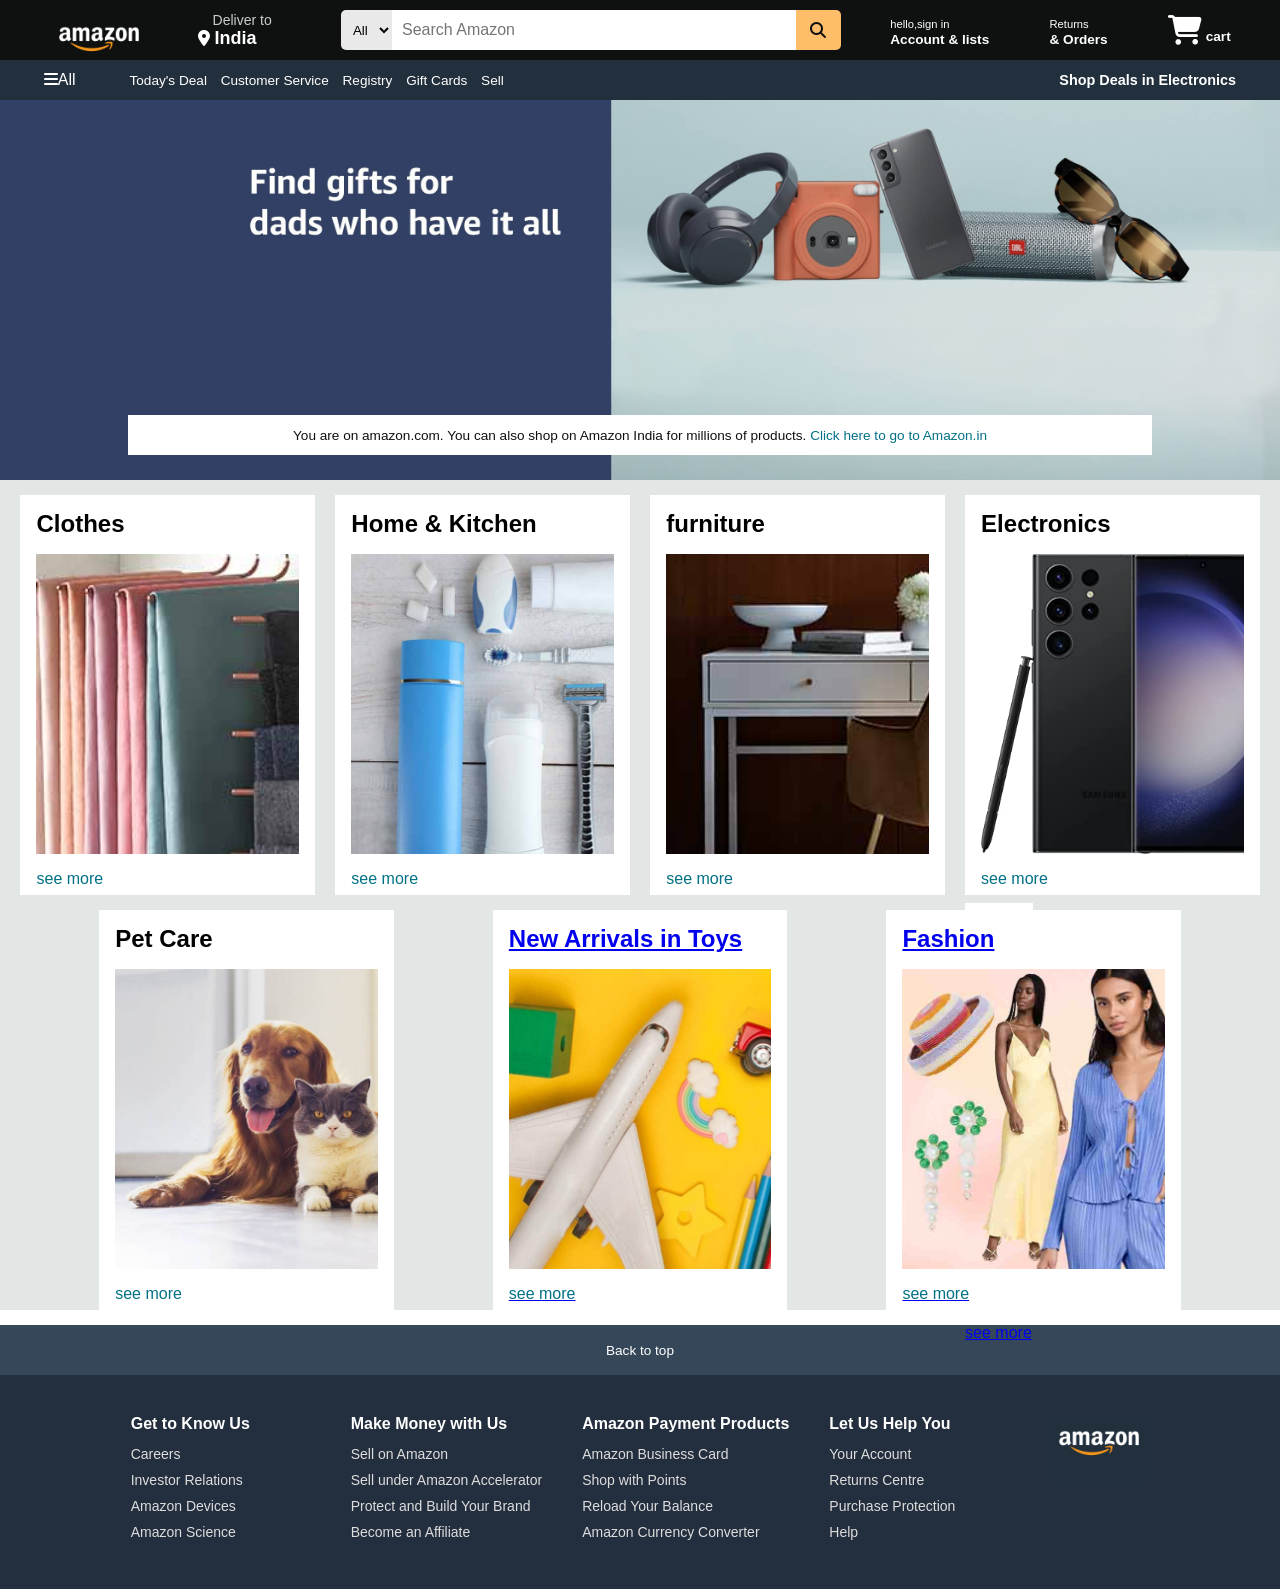
<file: index.html>
<!DOCTYPE html>
<html lang="en">
<head>
    <meta charset="UTF-8">
    <meta name="viewport" content="width=device-width, initial-scale=1.0">
    <title>Document</title>
 <link rel="stylesheet" href="index.css">
 <link rel="stylesheet" href="https://cdnjs.cloudflare.com/ajax/libs/font-awesome/6.4.0/css/all.min.css">
</head>
<body>
    <header>
        <div class="navbar">
            <div class="nav-logo border">
                <div class="logo"></div>
            </div>
                    <div class="nav-address border">
                        <p class="add-first">Deliver to</p>
                        <div class="add-icon">
                         <i class="fa-solid fa-location-dot"></i>
                            <p class="add-sec">India</p>
                        </div>
                            
                
            </div>
            <div class="nav-search">
                <select>
                    <option>All</option>
                </select>
                    <input placeholder="Search Amazon">
                    <div class="search-icon">
                        <i class="fa-solid fa-magnifying-glass"></i>
                    </div>     
            </div>    
                    <div class="nav-singin border">
                        <p></p><span>hello,sign in</span></p>
                        <p class="nav-second">Account & lists</p>
                    </div>
                    <div class="nav-return border">
                        <p></p><span>Returns</span></p>
                        <p class="nav-second">& Orders</p>
                    </div>
                    <div class="nav-cart border">
                        <i class="fa-solid fa-cart-shopping"></i>
                        cart
                    </div>
                   
        </div>
         <div class="panel ">
                        <div class="panel-all border">
                        <i class="fa-solid fa-bars"></i>
                        <p>All</p>
                        </div>
                        <div class="panel-ops ">
                        <p>Today's Deal</p>
                         <p>Customer Service</p>
                          <p>Registry</p>
                           <p>Gift Cards</p>
                            <p>Sell</p>
                    </div>
                    <div class="panel-deals border" >
                        <p>Shop Deals in Electronics</p>
                    </div>
         </div>
    </header>
    <div class="hero-section">
        <div class="hero-msg">
            <p>You are on amazon.com. You can also shop on Amazon India for millions of products. <a> Click here to go to Amazon.in</a></p>
        </div>
    </div>
  <div class="shop-section">
    <div class="box1 box">
        <div class="box-content">
            <h2>Clothes</h2>
            <div class="box-img" style="background-image: url('box1_image.jpg');"></div>
            <p>see more</p>
        </div>
    </div>

    <div class="box2 box">
        <div class="box-content">
            <h2>Home & Kitchen</h2>
            <div class="box-img" style="background-image: url('box2_image.jpg');"></div>
            <p>see more</p>
        </div>
    </div>

    <div class="box3 box">
        <div class="box-content">
            <h2>furniture</h2>
            <div class="box-img" style="background-image: url('box3_image.jpg');"></div>
            <p>see more</p>
        </div>
    </div>

    <div class="box4 box">
        <div class="box-content">
            <h2>Electronics</h2>
            <div class="box-img" style="background-image: url('box4_image.jpg');"></div>
            <p>see more</p>
        </div>
 <div class=" box">
    <a href="https://www.amazon.com/s?k=makeup&_encoding=UTF8&content-id=amzn1.sym.cfffd636-af52-48ff-a5dc-4f273c40ec67&pd_rd_r=47121f25-5ddb-4374-98c6-26f79f5c5bb6&pd_rd_w=YkcuK&pd_rd_wg=KaTv6&pf_rd_p=cfffd636-af52-48ff-a5dc-4f273c40ec67&pf_rd_r=16Y1CYFBZ1Y6R6S7W1N3&ref=pd_hp_d_btf_unk">
        <
            <h2>Beauty picks</h2>
            <div class="box-img" style="background-image: url('box5_image.jpg');"></div>
            <p>see more</p>
        </div>
    </a>
</div>

    <div class="box2 box">
        <div class="box-content">
            <h2>Pet Care</h2>
            <div class="box-img" style="background-image: url('box6_image.jpg');"></div>
            <p>see more</p>
        </div>
    </div>

    <div class="box3 box">
        <div class="box-content">
            <a href="https://www.amazon.com/s?k=ride+on+toys&_encoding=UTF8&content-id=amzn1.sym.db4c8a8b-ebce-43d6-afeb-c39934278ec6&pd_rd_r=47121f25-5ddb-4374-98c6-26f79f5c5bb6&pd_rd_w=yiYg3&pd_rd_wg=KaTv6&pf_rd_p=db4c8a8b-ebce-43d6-afeb-c39934278ec6&pf_rd_r=16Y1CYFBZ1Y6R6S7W1N3&ref=pd_hp_d_btf_unk">
            <div class="box-content"></div>
            <h2>New Arrivals in Toys</h2>
            <div class="box-img" style="background-image: url('box7_image.jpg');"></div>
            <p>see more</p>
        </div>
    </a>
    </div>

   <div class="box4 box">
    <a href="https://www.amazon.com/s?k=Jeans&rh=n%3A1040660%2Cn%3A1048188%2Cp_36%3A-5000&dc&ds=v1%3AZrh2YeJ%2Bmo6tc5p1QJD9idnCpBDTF2pKNTUbGqlhFKk&_encoding=UTF8&content-id=amzn1.sym.1cb3993a-41fc-4a2a-b2ee-016e70298d9f&crid=1TZCO6ZC2HZVA&pd_rd_r=b1041b2f-b379-4577-b6cd-42e2cec0e0da&pd_rd_w=8J5Zs&pd_rd_wg=3K5fT&pf_rd_p=1cb3993a-41fc-4a2a-b2ee-016e70298d9f&pf_rd_r=12N5MSFS9QZQDYQA766J&qid=1684823801&rnid=2941120011&sprefix=jeans%2Caps%2C155&ref=pd_hp_d_atf_unk">
        <div class="box-content">
            <h2>Fashion</h2>
            <div class="box-img" style="background-image: url('box8_image.jpg');"></div>
            <p>see more</p>
        </div>
    </a>
</div>
</div>
<footer>
    <div class="foot-panel1">
        Back to top
    </div>
    <div class="foot-panal2">
    <div class="foot-col">
        <p>Get to Know Us</p>
        <ul>
            <li><a href="#">Careers</a></li>
            <li><a href="#">Investor Relations</a></li>
            <li><a href="#">Amazon Devices</a></li>
            <li><a href="#">Amazon Science</a></li>
        </ul>
    </div>

    <div class="foot-col">
        <p>Make Money with Us</p>
        <ul>
            <li><a href="#">Sell on Amazon</a></li>
            <li><a href="#">Sell under Amazon Accelerator</a></li>
            <li><a href="#">Protect and Build Your Brand</a></li>
            <li><a href="#">Become an Affiliate</a></li>
        </ul>
    </div>

    <div class="foot-col">
        <p>Amazon Payment Products</p>
        <ul>
            <li><a href="#">Amazon Business Card</a></li>
            <li><a href="#">Shop with Points</a></li>
            <li><a href="#">Reload Your Balance</a></li>
            <li><a href="#">Amazon Currency Converter</a></li>
        </ul>
    </div>

    <div class="foot-col">
        <p>Let Us Help You</p>
        <ul>
            <li><a href="#">Your Account</a></li>
            <li><a href="#">Returns Centre</a></li>
            <li><a href="#">Purchase Protection</a></li>
            <li><a href="#">Help</a></li>
        </ul>
    </div>
    <div class="foot-panel3">
        <div class="logo"></div>
    </div>
</div>
</footer>
</body>
</html>
</file>
<file: index.css>
* {
    margin: 0;
    padding: 0;
    box-sizing: border-box;
    font-family: Arial, sans-serif;
}

.navbar {
    height: 60px;
    background-color: #0f1111;
    color: white;
    display: flex;
    align-items: center;
    justify-content: space-evenly;
}

.border {
    border: 1.5px solid transparent;
    padding: 5px 10px;
}

.border:hover {
    border: 1.5px solid white;
}

.nav-logo {
    height: 50px;
    width: 100px;
}

.logo {
    background-image: url("amazon_logo.png");
    background-size: cover;
    height: 50px;
    width: 100px;
}

.nav-address {
    display: flex;
    flex-direction: column;
    justify-content: center;
    margin-left: 10px;
    cursor: pointer;
}

.add-first {
    color: #cccccc;
    font-size: 0.875rem;
    margin-left: 15px;
}

.add-icon {
    display: flex;
    align-items: center;
}

.add-sec {
    font-size: 1.125rem;
    margin-left: 5px;
    font-weight: bold;
}

.nav-search {
    display: flex;
    align-items: center;
    margin-left: 20px;
    height: 40px;
    width: 500px;
    border-radius: 5px;
    overflow: hidden;
}

.nav-search select {
    height: 100%;
    border: none;
    background-color: #e9e9e9;
    padding: 0 8px;
}

.nav-search input {
    height: 100%;
    flex: 1;
    border: none;
    padding: 0 10px;
    font-size: 1rem;
    outline: none;
}
.nav-search:hover{
    border: 2px solid orange;
}

.search-icon {
    height: 100%;
    width: 45px;
    background-color: #febd69;
    display: flex;
    align-items: center;
    justify-content: center;
    cursor: pointer;
    color: #0f1111;
}

span{
    font-size: 0.7rem;
}

.nav-second{
    font-size: 0.85rem;
    font-weight: 700;
}
.nav-cart i{
    font-size: 30px;

}
.nav-cart{
    font-size: 0.85rem;
    font-weight: 700;
}

.panel{
    height: 40px;
    background-color: #222f3d;
    display: flex;
    color: white;
    align-items: center;
    justify-content: space-evenly;
}
.panel-all{
    display: flex;
}
.panel-ops p{
    display: inline;
    margin-left: 10px;
}
.panel-ops{
    width: 70%;
    font-size: 0.85rem;
    border: #e9e9e9;
    
}
.panel-deals{
    font-size: 0.9rem;
    font-weight: 700;
}

.hero-section{
    background-image: url("hero_image.jpg");
    height: 380px;
    background-size: cover;
    display: flex;
    flex-wrap: wrap ;
    justify-content: center;
    align-items: flex-end;
}

.hero-msg{
    background-color: white;
    color: #0f1111;
    height: 40px;
    display: flex;
    align-items: center;
    justify-content: center;
    font-size: 0.85rem;
    bottom: 25px;
    width: 80%;
    margin-bottom: 25px;

}
.hero-msg a {
    color: #007185;
}

.shop-section{
    display: flex;
    flex-wrap: wrap;
    justify-content: space-evenly;
    background-color: #e2e7e6;
}
.box{
   
    height: 400px;
    width: 23%;
    background-color: white;
    padding: 15px 0px 15px;
    margin-top: 15px;
}
.box-img{
    height: 300px;
    background-size: cover;
    background-repeat: no-repeat;
      margin-top: 1rem;
    margin-bottom: 1rem;
}
.box-content{
    margin-left: 1rem;
    margin-right: 1rem;
  
    
}
.box-content p {
    color: #007185;
}

.foot-panel1{
    background-color: #37475a;
    color: white;
    height: 50px;
    display: flex;
    justify-content: center;
    align-items: center;
    font-size: 0.85rem;
}
footer{
    margin-top: 15px;

}
.foot-panal2 {
    background-color: #232f3e;
    color: #ddd;
    display: flex;
    flex-wrap: wrap;
    justify-content: center;
    gap: 40px;
    padding: 40px 20px;
}

.foot-col {
    min-width: 180px;
}

.foot-col p {
    font-weight: bold;
    color: white;
    margin-bottom: 12px;
    font-size: 1rem;
}

.foot-col ul {
    list-style: none;
}

.foot-col ul li {
    margin-bottom: 8px;
}

.foot-col ul li a {
    color: #ddd;
    text-decoration: none;
    font-size: 0.875rem;
    cursor: pointer;
}

.foot-col ul li a:hover {
    text-decoration:
}
.foot-panel3{
    background-color: #222f3d;
    color: white;
    border-top: 0,5px solid white;
    height: 70px;
    display: flex;
    justify-content: space-evenly
}
.logo {
    background-image: url("amazon_logo.png");
    background-size: cover;
    height: 50px;
    width: 100px;
    
}
</file>
<file: shopping.css>
* {
    margin: 0;
    padding: 0;
    box-sizing: border-box;
    font-family: Arial, sans-serif;
}

.navbar {
    height: 60px;
    background-color: #0f1111;
    color: white;
    display: flex;
    align-items: center;
    justify-content: space-evenly;
}

.border {
    border: 1.5px solid transparent;
    padding: 5px 10px;
}

.border:hover {
    border: 1.5px solid white;
}

.nav-logo {
    height: 50px;
    width: 100px;
}

.logo {
    background-image: url("amazon_logo.png");
    background-size: cover;
    height: 50px;
    width: 100px;
}

.nav-address {
    display: flex;
    flex-direction: column;
    justify-content: center;
    margin-left: 10px;
    cursor: pointer;
}

.add-first {
    color: #cccccc;
    font-size: 0.875rem;
    margin-left: 15px;
}

.add-icon {
    display: flex;
    align-items: center;
}

.add-sec {
    font-size: 1.125rem;
    margin-left: 5px;
    font-weight: bold;
}

.nav-search {
    display: flex;
    align-items: center;
    margin-left: 20px;
    height: 40px;
    width: 500px;
    border-radius: 5px;
    overflow: hidden;
}

.nav-search select {
    height: 100%;
    border: none;
    background-color: #e9e9e9;
    padding: 0 8px;
}

.nav-search input {
    height: 100%;
    flex: 1;
    border: none;
    padding: 0 10px;
    font-size: 1rem;
    outline: none;
}
.nav-search:hover{
    border: 2px solid orange;
}

.search-icon {
    height: 100%;
    width: 45px;
    background-color: #febd69;
    display: flex;
    align-items: center;
    justify-content: center;
    cursor: pointer;
    color: #0f1111;
}

span{
    font-size: 0.7rem;
}

.nav-second{
    font-size: 0.85rem;
    font-weight: 700;
}
.nav-cart i{
    font-size: 30px;

}
.nav-cart{
    font-size: 0.85rem;
    font-weight: 700;
}

.panel{
    height: 40px;
    background-color: #222f3d;
    display: flex;
    color: white;
    align-items: center;
    justify-content: space-evenly;
}
.panel-all{
    display: flex;
}
.panel-ops p{
    display: inline;
    margin-left: 10px;
}
.panel-ops{
    width: 70%;
    font-size: 0.85rem;
    border: #e9e9e9;
    
}
.panel-deals{
    font-size: 0.9rem;
    font-weight: 700;
}

.hero-section{
    background-image: url("hero_image.jpg");
    height: 380px;
    background-size: cover;
    display: flex;
    flex-wrap: wrap ;
    justify-content: center;
    align-items: flex-end;
}

.hero-msg{
    background-color: white;
    color: #0f1111;
    height: 40px;
    display: flex;
    align-items: center;
    justify-content: center;
    font-size: 0.85rem;
    bottom: 25px;
    width: 80%;
    margin-bottom: 25px;

}
.hero-msg a {
    color: #007185;
}

.shop-section{
    display: flex;
    flex-wrap: wrap;
    justify-content: space-evenly;
    background-color: #e2e7e6;
}
.box{
   
    height: 400px;
    width: 23%;
    background-color: white;
    padding: 15px 0px 15px;
    margin-top: 15px;
}
.box-img{
    height: 300px;
    background-size: cover;
    background-repeat: no-repeat;
      margin-top: 1rem;
    margin-bottom: 1rem;
}
.box-content{
    margin-left: 1rem;
    margin-right: 1rem;
  
    
}
.box-content p {
    color: #007185;
}

.foot-panel1{
    background-color: #37475a;
    color: white;
    height: 50px;
    display: flex;
    justify-content: center;
    align-items: center;
    font-size: 0.85rem;
}
footer{
    margin-top: 15px;

}
.foot-panal2 {
    background-color: #232f3e;
    color: #ddd;
    display: flex;
    flex-wrap: wrap;
    justify-content: center;
    gap: 40px;
    padding: 40px 20px;
}

.foot-col {
    min-width: 180px;
}

.foot-col p {
    font-weight: bold;
    color: white;
    margin-bottom: 12px;
    font-size: 1rem;
}

.foot-col ul {
    list-style: none;
}

.foot-col ul li {
    margin-bottom: 8px;
}

.foot-col ul li a {
    color: #ddd;
    text-decoration: none;
    font-size: 0.875rem;
    cursor: pointer;
}

.foot-col ul li a:hover {
    text-decoration:
}
.foot-panel3{
    background-color: #222f3d;
    color: white;
    border-top: 0,5px solid white;
    height: 70px;
    display: flex;
    justify-content: space-evenly
}
.logo {
    background-image: url("amazon_logo.png");
    background-size: cover;
    height: 50px;
    width: 100px;
    
}
</file>
